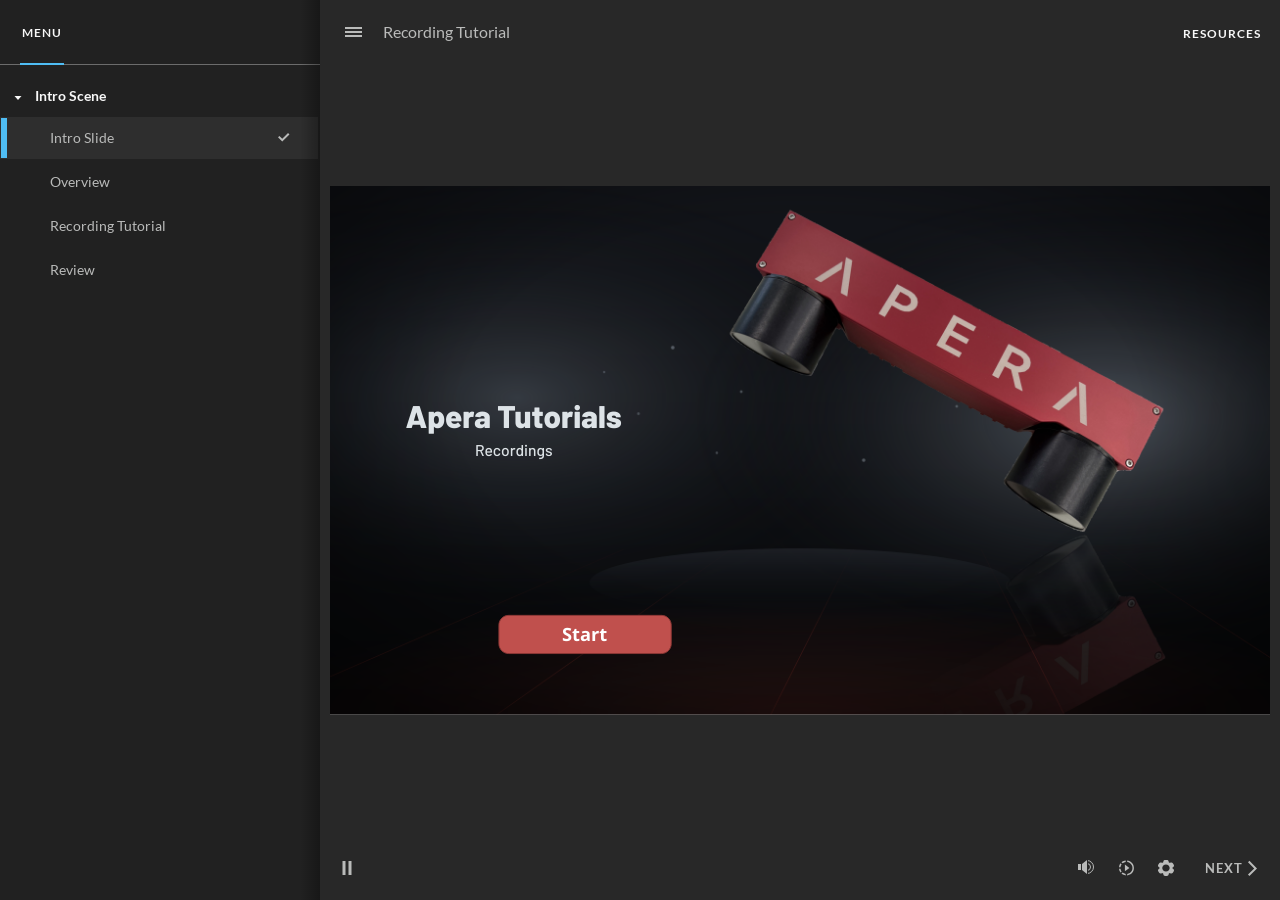
<file: story.html>
﻿<!doctype html>
<html lang="en-US">
<head>
  <meta charset="utf-8">
  <!-- Created using Storyline 360 x64 - http://www.articulate.com  -->
  <!-- version: 3.121.37380.0 -->
  <title>Recording Tutorial</title>
  <meta http-equiv="x-ua-compatible" content="IE=edge"/>
  <meta name="viewport" content="width=device-width,initial-scale=1,user-scalable=no,shrink-to-fit=no,minimal-ui"/>
  <meta name="apple-mobile-web-app-capable" content="yes"/>
  <style>
    html, body { height: 100%; padding: 0; margin: 0 }
    #app { height: 100%; width: 100%; }
  </style>

  <script>
    window.DS = {};
    window.globals = {
      DATA_PATH_BASE: '',
      HAS_FRAME: true,
      HAS_SLIDE: true,

      lmsPresent: false,
      tinCanPresent: false,
      cmi5Present: false,
      aoSupport: false,
      scale: 'Scaled',
      captureRc: false,
      browserSize: 'optimal',
      bgColor: '#282828',
      features: 'DropInBase,JsInteractions,LoadPromiseUpgrade,Localization,MediaPromiseUpgrade,PlayerMemoryEnhancements,SlideLevelScale',
      themeName: 'unified',
      preloaderColor: '#FFFFFF',
      suppressAnalytics: false,
      productChannel: 'stable',
      publishSource: 'storyline',
      aid: 'aid|bb8668c2-1219-5e08-a5fa-d84aa47ecfd4',
      cid: 'ce42cf44-3e6e-4ec0-9b9b-03b50b475794',
      playerVersion: '3.121.37380.0',
      publishTimestamp: '2026-08-31T23:07:39.2760599Z',
      maxIosVideoElements: 10,
      connectionSettings: { message: 'You%20are%20offline.%20Trying%20to%20reconnect...', useDarkTheme: false, mode: 'disabled' },
      hasFeature: function(feature) {
        return this.features.split(',').includes(feature);
      },
      
      parseParams: function(qs) {
        if (window.globals.parsedParams != null) {
          return window.globals.parsedParams;
        }
        qs = (qs || window.location.search.substr(1)).split('+').join(' ');
        var params = {},
            tokens,
            re = /[?&]?([^=]+)=([^&]*)/g;

        while (tokens = re.exec(qs)) {
          params[decodeURIComponent(tokens[1]).trim()] =
            decodeURIComponent(tokens[2]).trim();
        }
        window.globals.parsedParams = params;
        return params;
      }

    };

    if (window.flagsUnderTest != null) {
      window.globals.features = window.flagsUnderTest.reduce((accum, feature) => {
        if (!accum.includes(feature)) {
          accum.push(feature);
        }
        return accum;
      }, window.globals.features.split(',')).join();
    }
  </script>
  <script>
    var isIe11 = ('ActiveXObject' in window || window.MSBlobBuilder != null)
      && window.msCrypto != null && !window.ActiveXObject;
    if (isIe11) {
      window.globals.unsupportedBrowser = true;
      document.write(atob('[base64]'));
    }
  </script>

  <script>
    if (window.globals.hasFeature('Localization')) {
      
      
    }
  </script>

  
  
  <script>window.THREE = { };</script>
  <script src='html5/lib/hls/hls.min.js' type=text/javascript></script>
</head>
<body style="background: #282828" class="cs-HTML theme-unified">
  <!-- 360 -->
  <script>!function(){var e,i=/iPhone/i,o=/iPod/i,n=/iPad/i,t=/\biOS-universal(?:.+)Mac\b/i,r=/\bAndroid(?:.+)Mobile\b/i,a=/Android/i,d=/(?:SD4930UR|\bSilk(?:.+)Mobile\b)/i,p=/Silk/i,l=/Windows Phone/i,u=/\bWindows(?:.+)ARM\b/i,b=/BlackBerry/i,s=/BB10/i,c=/Opera Mini/i,f=/\b(CriOS|Chrome)(?:.+)Mobile/i,h=/Mobile(?:.+)Firefox\b/i,v=function(e){return void 0!==e&&"MacIntel"===e.platform&&"number"==typeof e.maxTouchPoints&&e.maxTouchPoints>1&&"undefined"==typeof MSStream};e=function(e){var m={userAgent:"",platform:"",maxTouchPoints:0};e||"undefined"==typeof navigator?"string"==typeof e?m.userAgent=e:e&&e.userAgent&&(m={userAgent:e.userAgent,platform:e.platform,maxTouchPoints:e.maxTouchPoints||0}):m={userAgent:navigator.userAgent,platform:navigator.platform,maxTouchPoints:navigator.maxTouchPoints||0};var g=m.userAgent,y=g.split("[FBAN");void 0!==y[1]&&(g=y[0]),void 0!==(y=g.split("Twitter"))[1]&&(g=y[0]);var A=function(e){return function(i){return i.test(e)}}(g),w={apple:{phone:A(i)&&!A(l),ipod:A(o),tablet:!A(i)&&(A(n)||v(m))&&!A(l),universal:A(t),device:(A(i)||A(o)||A(n)||A(t)||v(m))&&!A(l)},amazon:{phone:A(d),tablet:!A(d)&&A(p),device:A(d)||A(p)},android:{phone:!A(l)&&A(d)||!A(l)&&A(r),tablet:!A(l)&&!A(d)&&!A(r)&&(A(p)||A(a)),device:!A(l)&&(A(d)||A(p)||A(r)||A(a))||A(/\bokhttp\b/i)},windows:{phone:A(l),tablet:A(u),device:A(l)||A(u)},other:{blackberry:A(b),blackberry10:A(s),opera:A(c),firefox:A(h),chrome:A(f),device:A(b)||A(s)||A(c)||A(h)||A(f)},any:!1,phone:!1,tablet:!1};return w.any=w.apple.device||w.android.device||w.windows.device||w.other.device,w.phone=w.apple.phone||w.android.phone||w.windows.phone,w.tablet=w.apple.tablet||w.android.tablet||w.windows.tablet,w}(),"object"==typeof exports&&"undefined"!=typeof module?module.exports=e:"function"==typeof define&&define.amd?define((function(){return e})):this.isMobile=e}();
    window.isMobile.apple.tablet = window.isMobile.apple.tablet ||
      (navigator.platform === 'MacIntel' && navigator.maxTouchPoints > 1);
    window.isMobile.apple.device = window.isMobile.apple.device || window.isMobile.apple.tablet;
    window.isMobile.tablet = window.isMobile.tablet || window.isMobile.apple.tablet;
    window.isMobile.any = window.isMobile.any || window.isMobile.apple.tablet;
  </script>

  <div id="focus-sink" tabindex="-1"></div>

  <div id="preso"></div>
  <script>
    (function() {

      var classTypes = [ 'desktop', 'mobile', 'phone', 'tablet' ];

      var addDeviceClasses = function(prefix, testObj) {
        var curr, i;
        for (i = 0; i < classTypes.length; i++) {
          curr = classTypes[i];
          if (testObj[curr]) {
            document.body.classList.add(prefix + curr);
          }
        }
      };

      var params = window.globals.parseParams(),
          isDevicePreview = params.devicepreview === '1',
          isPhoneOverride = params.deviceType === 'phone' || (isDevicePreview && params.phone == '1'),
          isTabletOverride = (params.deviceType === 'tablet' || isDevicePreview) && !isPhoneOverride,
          isMobileOverride = isPhoneOverride || isTabletOverride;

      var deviceView = {
        desktop: !window.isMobile.any && !isMobileOverride,
        mobile: window.isMobile.any || isMobileOverride,
        phone: isPhoneOverride || (window.isMobile.phone && !isTabletOverride),
        tablet: isTabletOverride || window.isMobile.tablet
      };

      window.globals.deviceView = deviceView;
      window.isMobile.desktop = !window.isMobile.any;
      window.isMobile.mobile = window.isMobile.any;

      addDeviceClasses('view-', deviceView);

    })();
  </script>
  
  <script src='story_content/triggers.js' type=text/javascript></script>
<script src='story_content/user.js' type=text/javascript></script>
  <div class="slide-loader"></div>

  <script>
    var doc = document, loader = doc.body.querySelector('.slide-loader'); [ 1, 2, 3 ].forEach(function(n) { var d = doc.createElement('div'); d.style.backgroundColor = window.globals.preloaderColor; d.classList.add('mobile-loader-dot'); d.classList.add('dot' + n); loader.appendChild(d); });
  </script>

  <div class="mobile-load-title-overlay" style="display: none">
    <div class="mobile-load-title">Recording Tutorial</div>
  </div>

  <div class="mobile-chrome-warning"></div>

  
<style>
  .warn-connection-dialog {
    display: none;
    background: transparent;
    pointer-events: all;
    position: fixed;
    left: 0;
    top: 0;
    width: 100%;
    height: 100%;
    z-index: 999;
  }

  .warn-connection-content {
    pointer-events: all;
    border-radius: 4px;
    background: white;
    border: 1px solid #E7E7E7;
    color: #333333;
    box-shadow: 0 2px 4px rgba(0, 0, 0, 0.25);
    transition: all 150ms ease-out;
    position: absolute;
    white-space: nowrap;
  }

  .view-phone.is-landscape .warn-connection-content {
    left: 23px;
    bottom: 23px;
  }

  .view-tablet.is-landscape .warn-connection-content {
    left: 50%;
    top: 20px;
    transform: translateX(-50%);
  }

  .view-mobile.is-portrait .warn-connection-content {
    transform: translate(-50%, calc(-100% - 15px));
  }

  .warn-connection-content p {
    display: inline-block;
    margin: 0 8px 0 0;
    line-height: 33px;
    font-size: 11px;
  }

  .warn-connection-content svg {
    position: relative;
    vertical-align: middle;
    margin: 0 2px 2px 8px;
  }

  .view-desktop .warn-connection-content {
    left: 1.5em;
    bottom: 1.5em;
  }

  .view-desktop .warn-connection-content p {
    font-size: 1.1em;
  }

  .is-offline .warn-connection-dialog {
    display: block;
  }

  .is-offline .cs-panel * {
    pointer-events: none !important;
  }

  .is-offline .cs-panel {
    pointer-events: all !important;
  }

  .is-offline #nav-controls * {
    pointer-events: none !important;
  }

  .is-offline #nav-controls {
    pointer-events: all !important;
  }
</style>

<div class="warn-connection-dialog" role="alertdialog" aria-modal="true" tabindex="0" aria-labelledby="warn-connection-message">
  <div class="warn-connection-content">
    <svg width="17" height="15" viewBox="0 0 17 15" xmlns="http://www.w3.org/2000/svg">
      <path fill="#8F0000" stroke="white" d="M16.07,12.98 L15.88,12.23 L9.51,1.21 C8.97,0.26,7.6,0.26,7.06,1.21 L0.69,12.23 C0.15,13.16,0.81,14.36,1.91,14.36 H14.65 C15.47,14.36,16.05,13.7,16.07,12.98 Z"/>
      <path fill="white" stroke="white" d="M8.58,5.5 C8.35,5.28,8.5,5.35,8.21,5.32 C8.09,5.35,7.97,5.49,7.96,5.67 C7.97,5.79,7.98,5.92,7.98,6.04 L7.98,6.04 C7.99,6.17,8,6.31,8.01,6.43 L8.01,6.44 C8.03,6.92,8.06,7.41,8.09,7.9 L8.09,7.9 C8.12,8.39,8.14,8.88,8.17,9.37 C8.17,9.39,8.18,9.42,8.2,9.44 C8.23,9.46,8.25,9.47,8.28,9.47 C8.31,9.47,8.34,9.46,8.35,9.44 C8.37,9.43,8.38,9.4,8.39,9.35 L8.39,9.34 C8.39,9.24,8.4,9.15,8.4,9.05 L8.4,9.05 C8.41,8.96,8.41,8.86,8.42,8.75 C8.43,8.44,8.45,8.12,8.47,7.81 L8.47,7.81 C8.49,7.49,8.51,7.18,8.53,6.87 C8.55,6.46,8.56,6.05,8.59,5.64 L8.6,5.62 C8.6,5.57,8.59,5.53,8.58,5.5 L8.21,5.32 Z"/>
      <circle fill="white" stroke="white" cx="8.3" cy="11.35" r="0.3"/>
    </svg>
    <p id="warn-connection-message">You are offline. Trying to reconnect...</p>
  </div>
</div>

<script>
  (function() {
    window.DS.connection = {
      warningShown: false,
      assets: {},
      loadingAssetGroup: false,
      retryDelay: 500
    };

    var connectionSettings = window.globals.connectionSettings || {};

    var useConnectionMessages = window.AbortController != null &&
      window.location.protocol != 'file:' &&
      connectionSettings.mode === 'normal';

    window.DS.connection.useConnectionMessages = useConnectionMessages;

    var assetCount = 0;
    var checkLoadedId;


    if (useConnectionMessages && connectionSettings != null) {
      var contentEl = document.querySelector('.warn-connection-content');
      var messageEl = contentEl.querySelector('p');

      if (connectionSettings.useDarkTheme) {
        contentEl.style.borderColor = '#BABBBA';
        contentEl.style.backgroundColor = '#282828';
        contentEl.style.color = '#FFFFFF';
      }

      if (connectionSettings.message != null) {
        messageEl.textContent = window.decodeURIComponent(connectionSettings.message);
      }
    }

    function checkAssetsReady() {
      for (var i in DS.connection.assets) {
        if (!DS.connection.assets[i].success) {
          return false;
        }
      }
      return true;
    }

    function stopAssetGroup() {
      if (!useConnectionMessages) { return; }

      assetCount = 0;

      DS.connection.oldAssetGroup = DS.connection.assets;
      DS.connection.assets = {};
      DS.connection.loadingAssetGroup = false;
      clearInterval(checkLoadedId);
    }

    function startAssetGroup() {
      if (!useConnectionMessages) { return; }
      var ticks = 0;
      clearInterval(checkLoadedId);
      checkLoadedId = setInterval(function() {
        var loaded = 0;
        if (assetCount === 0 && loaded === 0) {
          clearInterval(checkLoadedId);
          return;
        }

        for (var i in DS.connection.assets) {
          if (DS.connection.assets[i].success) {
            loaded++;
          }
        }

        if (assetCount === loaded && checkAssetsReady()) {
          for (var i in DS.connection.assets) {
            if (DS.connection.assets[i].action) {
              DS.connection.assets[i].action();
            }
          }
          hideWarning();
          stopAssetGroup();
        }
      }, 100)
    }

    function requiredAsset(url, action, retry, type) {
      if (!useConnectionMessages) { return; }
      if (DS.connection.assets[url]) { return; }

      DS.connection.assets[url] = {
        success: false, action: action, retry: retry, type: type
      };
      assetCount = Object.keys(DS.connection.assets).length;
      if (!DS.connection.loadingAssetGroup) {
        startAssetGroup();
      }
      DS.connection.loadingAssetGroup = true;
    }

    function assetLoaded(url) {
      if (!useConnectionMessages) { return; }
      if (DS.connection.assets[url]) {
        DS.connection.assets[url].success = true;
      }
    }

    function assetFailed(url) {
      if (!useConnectionMessages) { return; }
      if (!DS.connection.assets[url]) {
        if (/\.js$/.test(url) && url.indexOf('transcripts') === -1) {
          setTimeout(function() {
            if (DS.connection.lastSlideLoaded != null) {
              DS.connection.lastSlideLoaded();
            }
          }, DS.connection.retryDelay);
        }
        return;
      }
      if (!DS.connection.warningShown) { showWarning(); }
      if (DS.connection.assets[url].retry) {
        setTimeout(function() {
          if (!DS.connection.assets[url].success) {
            DS.connection.assets[url].retry()
          }
        }, DS.connection.retryDelay);
      }
    }

    function hideWarning() {
      document.body.classList.remove('is-offline');
      DS.connection.warningShown = false;
      enableKeys();
    }
    DS.connection.hideWarning = hideWarning

    function showWarning(btn) {
      document.body.classList.add('is-offline')
      DS.connection.warningShown = true;
      updateWarningPosition();
      disableKeys();
    }

    function updateWarningPosition() {
      if (!DS.connection.warningShown) {
        return;
      }

      var isPortrait = document.body.classList.contains('is-portrait');
      var isMobile = document.body.classList.contains('view-mobile');
      var warningEl = document.querySelector('.warn-connection-content');

      if (isPortrait && isMobile) {
        var slide = document.querySelector('.primary-slide');
        var slideRect = slide != null
          ? slide.getBoundingClientRect()
          : { top: window.innerHeight, left: 0, width: window.innerWidth };

        warningEl.style.top = `${slideRect.top}px`
        warningEl.style.left = `${slideRect.left + slideRect.width / 2}px`
      } else {
        warningEl.style.top = null;
        warningEl.style.left = null;
      }

      window.requestAnimationFrame(updateWarningPosition);
    }

    function onDisableKeyDown(e) {
      e.preventDefault();
      e.stopImmediatePropagation();
    }

    function onDisableKeyUp(e) {
      e.preventDefault();
      e.stopImmediatePropagation();
    }

    var accStyle = document.createElement('style');
    var warnDialogEl = document.querySelector('.warn-connection-dialog');

    function disableKeys() {
      if (DS.views && DS.views.nsStack && DS.views.nsStack.length === 1) {
        DS.views.nsStack[0].tabReachable = false
        DS.views.nsStack[0].updateTabIndex(true);
      }

      accStyle.innerHTML = '.acc-shadow-dom { display: none; }';
      document.body.appendChild(accStyle);

      warnDialogEl.parentNode.append(warnDialogEl);
      warnDialogEl.focus();
    }

    function enableKeys() {
      accStyle.remove();
      if (DS.views && DS.views.nsStack && DS.views.nsStack.length === 1 && DS.views.nsStack[0].name === '_frame') {
        DS.views.nsStack[0].tabReachable = true;
        DS.views.nsStack[0].updateTabIndex();
      }
    }

    // these will all be noops if the feature flag isn't set in
    // the data and `window.globals.features`
    DS.connection.requiredAsset = requiredAsset;
    DS.connection.assetLoaded = assetLoaded;
    DS.connection.assetFailed = assetFailed;
    DS.connection.stopAssetGroup = stopAssetGroup;
    DS.connection.startAssetGroup = startAssetGroup;
  })();
</script>


  <script>
    
    if (window.autoSpider && window.vInterfaceObject) {
      document.querySelector('.mobile-load-title-overlay').style.display = 'none';
    }
  </script>

  

  <link rel="stylesheet" href="html5/data/css/output.min.css" data-noprefix/>
</body>
<script src="html5/lib/scripts/bootstrapper.min.js"></script>
</html>
</file>
<file: html5/data/css/output.min.css>
@font-face {
  font-family: 'LatoBold Charset1_ BoldC317C581';
  src: url('[data-uri]');
  font-style: normal;
  font-weight: bold;
}
@font-face {
  font-family: 'Lato Charset1_ 6AcJeWK597CC9D90';
  src: url('[data-uri]');
  font-style: normal;
  font-weight: normal;
}
@font-face {
  font-family: 'Open SansBold CharsBoldF30849B0';
  src: url('[data-uri]');
  font-style: normal;
  font-weight: bold;
}
@font-face {
  font-family: 'Barlow ExtraBold ChBoldD2F7BB43';
  src: url('[data-uri]');
  font-style: normal;
  font-weight: normal;
}
@font-face {
  font-family: 'Barlow Medium Charset1_7776E21E';
  src: url('[data-uri]');
  font-style: normal;
  font-weight: normal;
}
@font-face {
  font-family: 'Open Sans Charset1_ 5rGD62051CB';
  src: url('[data-uri]');
  font-style: normal;
  font-weight: normal;
}
@font-face {
  font-family: 'Arial Charset1_ 6Udv30IBCF263A8';
  src: url('[data-uri]');
  font-style: normal;
  font-weight: normal;
}
@font-face {
  font-family: 'Open SansBoldItalItalic9F0651A6';
  src: url('[data-uri]');
  font-style: normal;
  font-weight: bold;
}
@font-face {
  font-family: 'Open Sans Charset0_v9TY33EDE6F2';
  src: url('[data-uri]');
  font-style: normal;
  font-weight: normal;
}
@font-face {
  font-family: 'Open SansBold CharsBoldE47A47C6';
  src: url('[data-uri]');
  font-style: normal;
  font-weight: bold;
}
@font-face {
  font-family: 'Barlow ExtraBold ChBold0C091C2E';
  src: url('[data-uri]');
  font-style: normal;
  font-weight: normal;
}
@font-face {
  font-family: 'Barlow Charset0_v5lJUwK2AF10D17';
  src: url('[data-uri]');
  font-style: normal;
  font-weight: normal;
}
@font-face {
  font-family: 'Barlow Medium Charset0_F2B2DC55';
  src: url('[data-uri]');
  font-style: normal;
  font-weight: normal;
}
@font-face {
  font-family: 'Arial Charset0_v8wz5YMo9EE9FF07';
  src: url('[data-uri]');
  font-style: normal;
  font-weight: normal;
}
@font-face {
  font-family: 'Open SansBoldItalItalic3FAAA578';
  src: url('[data-uri]');
  font-style: normal;
  font-weight: bold;
}
.cs-HTML {
  background: rgba(40, 40, 40, 1);
}
.cs-npxnabnsnfns00011100101 .cs-infopanel  {
  box-shadow: 0 1px 0 rgba(0, 0, 0, 0);
  background: rgba(255, 255, 255, 1);
}
.cs-npxnabnsnfns00011100101 .cs-infopanel .cs-link {
  color: rgba(186, 187, 186, 1);
}
.cs-npxnabnsnfns00011100101 .cs-infopanel .cs-link:hover {
  color: rgba(255, 255, 255, 1);
}
.cs-npxnabnsnfns00011100101 .cs-infopanel .cs-name {
  color: rgba(68, 68, 68, 1);
}
.cs-npxnabnsnfns00011100101 .cs-infopanel .cs-title {
  color: rgba(153, 153, 153, 1);
}
.cs-npxnabnsnfns00011100101 .cs-infopanelpopup  {
  box-shadow: 0 1px 0 rgba(0, 0, 0, 0);
  background: rgba(0, 0, 0, 0);
}
.cs-npxnabnsnfns00011100101 .cs-infopanelpopup .cs-link {
  color: rgba(255, 0, 0, 1);
}
.cs-npxnabnsnfns00011100101 .cs-infopanelpopup .cs-link:hover {
  color: rgba(255, 255, 255, 1);
}
.cs-npxnabnsnfns00011100101 .cs-infopanelpopup .cs-name {
  color: rgba(255, 255, 255, 1);
}
.cs-npxnabnsnfns00011100101 .cs-infopanelpopup .cs-bio {
  color: rgba(186, 187, 186, 1);
}
.cs-npxnabnsnfns00011100101 .cs-timer  {
  color: rgba(186, 187, 186, 1);
}
.cs-npxnabnsnfns00011100101 .cs-duration stop:first-child {
  stop-color: rgba(60, 60, 60, 1);
}
.cs-npxnabnsnfns00011100101 .cs-duration stop:last-child {
  stop-color: rgba(60, 60, 60, 1);
}
.cs-npxnabnsnfns00011100101 .cs-elapsed stop:first-child {
  stop-color: rgba(254, 227, 71, 1);
}
.cs-npxnabnsnfns00011100101 .cs-elapsed stop:last-child {
  stop-color: rgba(254, 227, 71, 1);
}
.cs-npxnabnsnfns00011100101 .cs-timer .cs-pie .cs-innerstroke {
  stroke: rgba(199, 199, 199, 1);
}
.cs-npxnabnsnfns00011100101 .cs-timer .cs-pie .cs-innerborder {
  stroke: rgba(255, 255, 255, 1);
}
.cs-npxnabnsnfns00011100101 .cs-window  {
  box-shadow: 0 8px 5px rgba(0, 0, 0, 0.2);
  border-color: rgba(49, 99, 0, 0);
  background: rgba(33, 33, 33, 1);
  color: rgba(248, 248, 248, 1);
}
.cs-npxnabnsnfns00011100101 .cs-window .cs-diva {
  border-color: rgba(78, 78, 78, 1);
}
.cs-npxnabnsnfns00011100101 .cs-window .cs-divb {
  border-color: rgba(78, 78, 78, 0);
}
.cs-npxnabnsnfns00011100101 .cs-editor .cs-editor-slide {
  color: rgba(226, 226, 226, 1);
}
.cs-npxnabnsnfns00011100101 .cs-editor .cs-editor-html {
  color: rgba(186, 187, 186, 1);
}
.cs-npxnabnsnfns00011100101 .cs-editor .cs-editor-button {
  text-shadow: 0 1px 0 rgba(0, 0, 0, 0);
  color: rgba(255, 255, 255, 1);
  border-color: rgba(211, 211, 211, 1);
  background: rgba(34, 34, 34, 1);
}
.cs-npxnabnsnfns00011100101 .cs-editor .cs-editor-button:hover {
  background: rgba(68, 68, 68, 1);
}
.cs-npxnabnsnfns00011100101 .cs-editor .cs-editor-button:active {
  background: rgba(68, 68, 68, 1);
}
.cs-npxnabnsnfns00011100101 .cs-listitem  {
  color: rgba(186, 187, 186, 1);
  border-color: none;
  border: 1px solid transparent;
}
.cs-npxnabnsnfns00011100101 .cs-listitem:hover {
  background: rgba(255, 255, 255, 0.06);
  border-color: rgba(108, 108, 108, 1) !important;
  border-width: 1px;
  border-radius: 2px;
  border-style: solid;
  box-sizing: border-box;
}
.cs-npxnabnsnfns00011100101 .cs-listitem.hover {
  background: rgba(255, 255, 255, 0.06);
  border-color: rgba(108, 108, 108, 1) !important;
  border-width: 1px;
  border-radius: 2px;
  border-style: solid;
  box-sizing: border-box;
}
.cs-npxnabnsnfns00011100101 .cs-glossary  {
  color: rgba(186, 187, 186, 1);
}
.cs-npxnabnsnfns00011100101 .cs-glossary .cs-scrolling-panel {
  background: rgba(0, 0, 0, 0);
}
.cs-npxnabnsnfns00011100101 .cs-glossary .cs-term.cs-selected .cs-choice-list-trigger {
  color: rgba(255, 255, 255, 1);
  background: rgba(255, 255, 255, 1);
}
.cs-npxnabnsnfns00011100101 .cs-glossary .cs-term.cs-selected .cs-choice-list-trigger:focus {
  color: rgba(255, 255, 255, 1);
  background: rgba(255, 255, 255, 1);
}
.cs-npxnabnsnfns00011100101 .cs-glossary .cs-term:hover .cs-choice-list-trigger {
  background: rgba(186, 187, 186, 1);
}
.cs-npxnabnsnfns00011100101 .cs-glossary .cs-term.hover .cs-choice-list-trigger {
  background: rgba(186, 187, 186, 1);
}
.cs-npxnabnsnfns00011100101 .cs-glossary .cs-term .cs-choice-list-trigger:focus {
  background: rgba(186, 187, 186, 1);
}
.cs-npxnabnsnfns00011100101 .cs-glossary .cs-diva {
  border-color: rgba(0, 0, 0, 0);
}
.cs-npxnabnsnfns00011100101 .cs-glossary .cs-divb {
  border-color: rgba(0, 0, 0, 0);
}
.cs-npxnabnsnfns00011100101 .cs-glossary .cs-divc {
  border-color: rgba(0, 0, 0, 0);
}
.cs-npxnabnsnfns00011100101 .cs-glossary .cs-heading {
  color: rgba(248, 248, 248, 1);
  font-weight: 700;
}
.note-content p span {
  color: rgba(186, 187, 186, 1);
  line-height: 1.4em;
  font-size: 103.769%;
}
.cs-npxnabnsnfns00011100101 .cs-resource .cs-separator {
  border-color: rgba(0, 0, 0, 0);
}
.cs-npxnabnsnfns00011100101 .cs-outline  {
  color: rgba(45, 45, 45, 1);
}
.cs-npxnabnsnfns00011100101 .cs-outline .cs-diva {
  border-color: rgba(0, 0, 0, 0);
}
.cs-npxnabnsnfns00011100101 .cs-outline .cs-divb {
  border-color: rgba(0, 0, 0, 0);
}
.cs-npxnabnsnfns00011100101 .cs-outline .cs-divc {
  border-color: rgba(0, 0, 0, 0);
}
.cs-npxnabnsnfns00011100101 .cs-outline .cs-search-filter:hover {
  color: rgba(0, 0, 0, 0);
}
.cs-npxnabnsnfns00011100101 .cs-outline .cs-search-filter.hover {
  color: rgba(0, 0, 0, 0);
}
.cs-npxnabnsnfns00011100101 .cs-transcript  {
  color: rgba(255, 255, 255, 1);
}
.cs-npxnabnsnfns00011100101 .cs-transcript .cs-div {
  border-color: rgba(0, 0, 0, 0);
}
.cs-npxnabnsnfns00011100101 .cs-tabs:not(.topmenu-item) {
  color: rgba(248, 248, 248, 1);
}
.cs-npxnabnsnfns00011100101 .cs-tabs .cs-inner-button:not(.topmenu-item) {
  text-shadow: 0 1px 0 rgba(0, 0, 0, 0);
}
.cs-npxnabnsnfns00011100101 .cs-tabs:hover:not(.topmenu-item) {
  color: rgba(248, 248, 248, 1);
}
.cs-npxnabnsnfns00011100101 .cs-tabs.cs-selected {
  background: rgba(0, 0, 0, 0);
  color: rgba(248, 248, 248, 1);
}
.cs-npxnabnsnfns00011100101 .cs-seekcontrol  {
  background: rgba(0, 0, 0, 0);
  border-color: rgba(0, 0, 0, 0);
}
.cs-npxnabnsnfns00011100101 .cs-seekcontrol .cs-button:hover .cs-icon {
  fill: rgba(255, 255, 255, 1);
}
.cs-npxnabnsnfns00011100101 .cs-seekcontrol .cs-button.hover .cs-icon {
  fill: rgba(255, 255, 255, 1);
}
.cs-npxnabnsnfns00011100101 .cs-seekcontrol .cs-button .cs-icon-shadow {
  fill: rgba(0, 0, 0, 0);
}
.cs-npxnabnsnfns00011100101 .cs-seekcontrol .cs-button .cs-icon {
  fill: rgba(180, 180, 180, 1);
}
.cs-npxnabnsnfns00011100101 .cs-seekcontrol .cs-seek .cs-fill {
  background: rgba(255, 255, 255, 0.6);
}
.cs-npxnabnsnfns00011100101 .cs-seekcontrol .cs-seek {
  background: rgba(108, 108, 108, 1);
  border-color: rgba(0, 0, 0, 0);
}
.cs-npxnabnsnfns00011100101 .cs-searchinput .cs-input {
  color: rgba(186, 187, 186, 1);
  border-color: rgba(0, 0, 0, 0);
  background: rgba(255, 255, 255, 0.06);
}
.cs-npxnabnsnfns00011100101 .cs-searchinput .cs-input:focus {
  color: rgba(248, 248, 248, 1);
  background: rgba(41, 41, 41, 1);
}
.cs-npxnabnsnfns00011100101 .cs-searchinput .cs-input:hover {
  box-shadow: inset 0 0 1px 0 rgba(69, 126, 19, 0);
}
.cs-npxnabnsnfns00011100101 .cs-searchinput .cs-input.hover {
  box-shadow: inset 0 0 1px 0 rgba(69, 126, 19, 0);
}
.cs-npxnabnsnfns00011100101 .cs-searchinput .cs-button .cs-icon {
  fill: rgba(186, 187, 186, 1);
}
.cs-npxnabnsnfns00011100101 .cs-searchinput .cs-button:hover {
  fill: rgba(63, 133, 0, 1);
}
.cs-npxnabnsnfns00011100101 .cs-searchinput .cs-button.hover {
  fill: rgba(63, 133, 0, 1);
}
.cs-npxnabnsnfns00011100101 .cs-menu  {
  box-shadow: 0 1px 0 rgba(0, 0, 0, 0);
  background: rgba(33, 33, 33, 1);
}
.cs-npxnabnsnfns00011100101 .cs-topmenu-item.active .cs-tab {
  background: rgba(33, 33, 33, 1);
}
.cs-npxnabnsnfns00011100101 .cs-logo  {
  box-shadow: 0 1px 0 rgba(37, 75, 0, 1);
  background: rgba(255, 255, 255, 0);
}
.cs-npxnabnsnfns00011100101 .cs-checkbox  {
  color: rgba(255, 255, 255, 1);
}
.cs-npxnabnsnfns00011100101 .cs-checkbox:hover {
  border-color: rgba(175, 221, 130, 1);
}
.cs-npxnabnsnfns00011100101 .cs-checkbox.hover {
  border-color: rgba(175, 221, 130, 1);
}
.cs-npxnabnsnfns00011100101 .cs-checkbox .cs-box {
  color: rgba(255, 255, 255, 1);
  border-color: rgba(42, 83, 0, 1);
}
.cs-npxnabnsnfns00011100101 .cs-checkbox .cs-box:checked::after {
  color: rgba(43, 196, 0, 1);
}
.cs-npxnabnsnfns00011100101 .cs-button  {
  text-shadow: 0 1px 0 rgba(0, 0, 0, 0);
  color: rgba(186, 187, 186, 1);
  border-color: rgba(0, 0, 0, 0);
  background: rgba(0, 0, 0, 0);
  box-shadow: 0 1px 0 rgba(0, 0, 0, 0);
}
.cs-npxnabnsnfns00011100101 .cs-button .cs-icon {
  fill: rgba(186, 187, 186, 1);
}
.cs-npxnabnsnfns00011100101 .cs-button .cs-icon-shadow {
  fill: rgba(0, 0, 0, 0);
}
.cs-npxnabnsnfns00011100101 .cs-button:hover {
  background: rgba(248, 248, 248, 1);
}
.cs-npxnabnsnfns00011100101 .cs-button.hover {
  background: rgba(248, 248, 248, 1);
}
.cs-npxnabnsnfns00011100101 .cs-button:active {
  background: rgba(0, 0, 0, 0);
}
.cs-npxnabnsnfns00011100101 .cs-button.cs-disabled:hover {
  background: rgba(0, 0, 0, 0);
}
.cs-npxnabnsnfns00011100101 .cs-button.cs-disabled.hover {
  background: rgba(0, 0, 0, 0);
}
.cs-npxnabnsnfns00011100101 .cs-button.cs-disabled:active {
  background: rgba(0, 0, 0, 0);
}
.cs-npxnabnsnfns00011100101 .cs-button.cs-volume:hover {
  background: rgba(0, 0, 0, 0);
}
.cs-npxnabnsnfns00011100101 .cs-button.cs-volume.hover {
  background: rgba(0, 0, 0, 0);
}
.cs-npxnabnsnfns00011100101 .cs-button.cs-volume:active {
  background: rgba(0, 0, 0, 0);
}
.cs-npxnabnsnfns00011100101.cs-base  {
  color: rgba(186, 187, 186, 1);
  border-color: rgba(40, 40, 40, 1);
  background: rgba(40, 40, 40, 1);
}
.cs-npxnabnsnfns00011100101.cs-base .cs-separator .cs-diva {
  background: rgba(69, 69, 69, 1);
}
.cs-npxnabnsnfns00011100101.cs-base .cs-separator .cs-divb {
  background: rgba(0, 0, 0, 0);
}
.cs-npxnabnsnfns00011100101.cs-base .cs-topmenu-item.active .cs-tab {
  border-color: rgba(69, 69, 69, 1);
}
.cs-npxnabnsnfns00011100101.cs-base .cs-topmenu-item.active .cs-panel {
  border-color: rgba(69, 69, 69, 1);
}
.cs-npxnabnsnfns00011100101.cs-base .cs-left {
  background: rgba(33, 33, 33, 1);
}
.cs-npxnabnsnfns00011100101.cs-base .cs-area-primary .cs-slide-container {
  background: rgba(40, 40, 40, 1);
}
.cs-npxnabnsnfns00011100101.cs-base.cs-custom-theme .cs-brandhighlight-bg {
  background: rgba(79, 189, 244, 1) !important;
}
.cs-npxnabnsnfns00011100101.cs-base.cs-custom-theme .cs-brandhighlight-secondary-bg {
  background: rgba(255, 255, 255, 1) !important;
}
.cs-npxnabnsnfns00011100101.cs-base.cs-custom-theme .cs-brandhighlight-border {
  border-color: rgba(79, 189, 244, 1) !important;
}
.cs-npxnabnsnfns00011100101.cs-base.cs-custom-theme .cs-brandhighlight-text {
  color: rgba(79, 189, 244, 1) !important;
}
.cs-npxnabnsnfns00011100101.cs-base.cs-custom-theme .cs-brandhighlight-fill {
  fill: rgba(79, 189, 244, 1) !important;
}
.cs-npxnabnsnfns00011100101.cs-base.cs-custom-theme .cs-listitem.cs-selected {
  background-color: rgba(255, 255, 255, 0.06) !important;
}
.cs-npxnabnsnfns00011100101 .cs-volume::-moz-range-thumb {
  border-color: rgba(43, 85, 0, 1);
  box-shadow: inset 0 0 1px 0 rgba(43, 85, 0, 1);
  background: rgba(255, 255, 255, 1);
}
.cs-npxnabnsnfns00011100101 .cs-volume::-ms-thumb {
  border-color: rgba(43, 85, 0, 1);
  box-shadow: inset 0 0 1px 0 rgba(43, 85, 0, 1);
  background: rgba(255, 255, 255, 1);
}
.cs-npxnabnsnfns00011100101 .cs-volume::-webkit-slider-thumb {
  border-color: rgba(43, 85, 0, 1);
  box-shadow: inset 0 0 1px 0 rgba(43, 85, 0, 1);
  background: rgba(255, 255, 255, 1);
}
.cs-npxnabnsnfns00011100101 .cs-volume::-moz-range-track {
  border-color: rgba(66, 140, 1, 1);
  background: rgba(108, 108, 108, 1);
}
.cs-npxnabnsnfns00011100101 .cs-volume::-ms-track {
  border-color: rgba(66, 140, 1, 1);
  background: rgba(108, 108, 108, 1);
}
.cs-npxnabnsnfns00011100101 .cs-volume::-webkit-slider-runnable-track {
  border-color: rgba(66, 140, 1, 1);
  background: rgba(108, 108, 108, 1);
}
body.show-focus .tab-focus-box {
  box-shadow: 0 0 0 1px rgba(255, 255, 0, 1), 0 0 0 3px rgba(0, 32, 96, 1), 0 0 5px 5px rgba(255, 255, 0, 1);
  border-color: transparent;
  outline: 2px transparent solid;
}
.skipnav {
  box-shadow: 0 0 0 1px rgba(255, 255, 0, 1), 0 0 0 3px rgba(0, 32, 96, 1), 0 0 5px 5px rgba(255, 255, 0, 1);
  border-color: transparent;
  outline: 2px transparent solid;
}
.cs-npxnabnsnfns00011100101 .cs-listitem:hover {
  color: none;
}
.cs-npxnabnsnfns00011100101 .cs-listitem.hover {
  color: none;
}
.cs-npxnabnsnfns00011100101 .cs-listitem.cs-viewed {
  color: #BABBBA;
}
.cs-npxnabnsnfns00011100101 .cs-listitem {
  color: #BABBBA;
}
.cs-npxnabnsnfns00011100101 .cs-listitem:hover .cs-icon-carrot * {
  fill: none;
}
.cs-npxnabnsnfns00011100101 .cs-listitem.hover .cs-icon-carrot * {
  fill: none;
}
.cs-npxnabnsnfns00011100101 .cs-listitem .cs-icon-carrot {
  color: none;
  top: calc(3px);
}
.cs-npxnabnsnfns00011100101 .cs-listitem .cs-icon-carrot .cs-shadow {
  color: #F8F8F8;
}
.cs-npxnabnsnfns00011100101 .item-collapsible .is-scene {
  color: #F8F8F8 !important;
  font-weight: 700;
}
.cs-npxnabnsnfns00011100101 .is-scene .cs-icon-carrot * {
  color: #F8F8F8 !important;
  font-weight: 700;
}
.cs-npxnabnsnfns00011100101 .is-scene:not(.outline-links-collapse) > a {
  color: #F8F8F8;
}
.cs-npxnabnsnfns00011100101 .is-scene:not(.outline-links-collapse) .cs-icon-carrot * {
  fill: none !important;
  color: #F8F8F8 !important;
}
.cs-npxnabnsnfns00011100101 .tabs, .cs-npxnabnsnfns00011100101 .cs-logo {
  border-bottom: 1px solid rgba(108, 108, 108, 1);
}
.cs-npxnabnsnfns00011100101 .area-secondary-wrapper:after {
  background-image: url('[data-uri]');
  background-size: 100%;
}
.cs-npxnabnsnfns00011100101 .panel-footer {
  background: #212121;
}
.cs-npxnabnsnfns00011100101 #outline-search {
  background: rgba(255, 255, 255, 0.06);
  border-color: rgba(108, 108, 108, 1);
  border-width: 1px;
  border-style: solid;
}
.cs-npxnabnsnfns00011100101 .topmenu-panel #outline-search {
  background: #545454;
}
.cs-npxnabnsnfns00011100101 .search-icon circle, .cs-npxnabnsnfns00011100101 .search-icon path {
  stroke: #BABBBA;
}
.cs-npxnabnsnfns00011100101 #outline-search input[type   =search] {
  color: #F8F8F8;
}
.cs-npxnabnsnfns00011100101 #outline-search ::-webkit-input-placeholder {
  color: #BABBBA !important;
}
.cs-npxnabnsnfns00011100101 #outline-search :-ms-input-placeholder {
  color: #BABBBA !important;
}
.cs-npxnabnsnfns00011100101 #outline-search ::-moz-placeholder {
  color: #BABBBA !important;
  opacity: 1;
}
.cs-npxnabnsnfns00011100101 .cs-topmenu-item.active, body:not(.is-touchable-tablet) .cs-npxnabnsnfns00011100101 .cs-topmenu-item:hover {
  color: #F8F8F8;
}
.cs-npxnabnsnfns00011100101 .cs-topmenu-item.button-tapped {
  color: #F8F8F8;
}
.cs-npxnabnsnfns00011100101 .cs-topmenu-item.active .cs-tab, .cs-npxnabnsnfns00011100101 .cs-topmenu-item .cs-tab {
  background: transparent !important;
  border: none !important;
}
.cs-npxnabnsnfns00011100101 .top-tabs-drop-icon div {
  background: #BABBBA;
}
.cs-npxnabnsnfns00011100101 .cs-panel.topmenu-panel .panel-content, .cs-npxnabnsnfns00011100101 .top-tabs-drop {
  background: #212121;
}
.cs-npxnabnsnfns00011100101 .cs-topmenu-item.active .cs-panel {
  background: #212121;
}
.cs-npxnabnsnfns00011100101 .cs-menu.topmenu-panel, .cs-npxnabnsnfns00011100101 .top-tabs-drop {
  border: 1px solid rgba(69, 69, 69, 1) !important;
  border-radius: 3px;
}
.cs-npxnabnsnfns00011100101 .resources .resources-list a:hover {
  background: rgba(255, 255, 255, 0.06);
}
body:not(.is-touchable-tablet) .cs-npxnabnsnfns00011100101 .resources .resources-list a:hover {
  background: rgba(255, 255, 255, 0.06);
}
.cs-npxnabnsnfns00011100101 .resources .resources-list a.hover {
  background: rgba(255, 255, 255, 0.06);
}
body:not(.is-touchable-tablet) .cs-npxnabnsnfns00011100101 .resources .resources-list a.hover {
  background: rgba(255, 255, 255, 0.06);
}
.cs-npxnabnsnfns00011100101 .resources .resources-list a.button-tapped {
  background: rgba(255, 255, 255, 0.06);
}
.cs-npxnabnsnfns00011100101 .cs-icon path, .cs-npxnabnsnfns00011100101 .cs-icon rect, .cs-npxnabnsnfns00011100101 .cs-icon polygon, .cs-npxnabnsnfns00011100101 .menu-icon-wrapper.menu-icon-wrapper-hover path {
  fill: #BABBBA;
}
.cs-npxnabnsnfns00011100101 .cs-icon .icon-stroke-only {
  fill: none !important;
  stroke: #BABBBA !important;
}
body:not(.is-touchable-tablet) .cs-npxnabnsnfns00011100101 .cs-button:hover .cs-icon path, body:not(.is-touchable-tablet) .cs-npxnabnsnfns00011100101 .cs-button:hover .cs-icon rect, body:not(.is-touchable-tablet) .cs-npxnabnsnfns00011100101 .cs-button:hover .cs-icon polygon {
  fill: #F8F8F8;
}
body:not(.is-touchable-tablet) .cs-npxnabnsnfns00011100101 .cs-tabs:hover .search-icon circle, body:not(.is-touchable-tablet) .cs-npxnabnsnfns00011100101 .cs-tabs:hover .search-icon path {
  stroke: #F8F8F8;
}
.cs-npxnabnsnfns00011100101 .cs-button.button-tapped .cs-icon path, .cs-npxnabnsnfns00011100101 .cs-button.button-tapped .cs-icon rect, .cs-npxnabnsnfns00011100101 .cs-button.button-tapped .cs-icon polygon {
  fill: #F8F8F8;
}
body:not(.is-touchable-tablet) .cs-npxnabnsnfns00011100101 .cs-button:hover .cs-icon .icon-stroke-only {
  fill: none !important;
  stroke: #F8F8F8 !important;
}
.cs-npxnabnsnfns00011100101 .cs-button:button-tapped .cs-icon .icon-stroke-only {
  fill: none !important;
  stroke: #F8F8F8 !important;
}
.cs-npxnabnsnfns00011100101 .menu-icon-wrapper.menu-icon-wrapper-hover svg path {
  fill: #F8F8F8;
}
.floating-sidebar:not(.sidebar-closed) .cs-npxnabnsnfns00011100101 #hamburger .menu-icon-wrapper svg path {
  fill: #BABBBA;
}
.floating-sidebar:not(.sidebar-closed) .cs-npxnabnsnfns00011100101 #hamburger .menu-icon-wrapper.menu-icon-wrapper-hover svg path {
  fill: #F8F8F8;
}
.cs-npxnabnsnfns00011100101 .volume .btn:before {
  background-image: url('[data-uri]');
}
.cs-npxnabnsnfns00011100101 .volume-track {
  background: #6C6C6C;
}
.cs-npxnabnsnfns00011100101 .volume-icon circle {
  stroke: #BABBBA;
}
.cs-npxnabnsnfns00011100101 .cs-settings > .settings-panel {
  background: #212121;
  border: 1px solid rgba(69, 69, 69, 1) !important;
  border-radius: 3px;
}
.cs-npxnabnsnfns00011100101 .cs-settings > .panel-down-arrow {
  fill: #212121;
}
.cs-npxnabnsnfns00011100101 .switch-toggle .border {
  stroke: #7C7C7C;
}
.cs-npxnabnsnfns00011100101 .switch-toggle .thumb-off .thumb {
  fill: #A2A2A2;
}
.cs-npxnabnsnfns00011100101 .switch-toggle .thumb-on .track {
  fill: rgba(79, 189, 244, 1);
}
.cs-npxnabnsnfns00011100101 .switch-toggle .thumb-off .track {
  fill: rgba(255, 255, 255, 0.1);
}
.cs-npxnabnsnfns00011100101 .switch-label {
  color: #BABBBA;
}
.cs-npxnabnsnfns00011100101 .cs-panel .scrollarea-btn:after {
  background: rgba(179, 180, 179, 0.75);
}
.scrollarea-scrollbar:hover .scrollarea-btn:after, .scrollarea-scrollbar.highlight-scrollbar .scrollarea-btn:after {
  background: rgba(179, 180, 179, 0.75);
}
.floating-sidebar .sidebar-overlay {
  background: rgba(0, 0, 0, 0.85);
}
.cs-npxnabnsnfns00011100101 .overlay-message {
  background: rgba(0, 0, 0, 0.85);
}
.cs-npxnabnsnfns00011100101 .top-ui-bg, .cs-npxnabnsnfns00011100101 .bottom-ui-bg, .cs-npxnabnsnfns00011100101 .right-ui-bg, .cs-npxnabnsnfns00011100101 .left-ui-bg {
  background: rgba(40, 40, 40, 0.8);
}
.cs-npxnabnsnfns00011100101 .circle-progress-bg {
  fill: #282828;
}
.cs-npxnabnsnfns00011100101 .circle-progress-well {
  fill: #6C6C6C;
}
.cs-npxnabnsnfns00011100101 .circle-progress-pie {
  stroke: #6C6C6C;
}
.cs-npxnabnsnfns00011100101 .lightbox .option-pane {
  background: rgba(40, 40, 40, 0.8);
}
.cs-npxnabnsnfns00011100101 .lightbox .option-pane:before {
  background: #282828;
}
.cs-npxnabnsnfns00011100101 .message-window {
  background: #212121;
  border: 1px solid rgba(255, 255, 255, 1) !important;
  border-radius: 3px;
}
.cs-npxnabnsnfns00011100101 .message-window-header p, .cs-npxnabnsnfns00011100101 .message-window-text {
  color: #F8F8F8;
}
.cs-npxnabnsnfns00011100101 .message-window-header p {
  border-bottom: 1px solid rgba(255, 255, 255, 1);
}
.cs-npxnabnsnfns00011100101 .message-window button.slide-object-button {
  border: 1px solid rgba(255, 255, 255, 1) !important;
}
.cs-npxnabnsnfns00011100101 .message-window button.slide-object-button:hover {
  background: rgba(255, 255, 255, 0.06) !important;
}
.message-window .slide-object-button tspan, .message-window .slide-object-button-text tspan {
  fill: #F8F8F8 !important;
}
body:not(.is-touchable-tablet) .cs-npxnabnsnfns00011100101 .cs-button:hover .text {
  color: #F8F8F8;
}
.cs-npxnabnsnfns00011100101 .cs-button.button-tapped .text {
  color: #F8F8F8;
}
.cs-npxnabnsnfns00011100101.cs-base {
  background: #282828;
}
.cs-npxnabnsnfns00011100101 .cs-menu {
  background: transparent;
}
.cs-npxnabnsnfns00011100101 .progress-bar .progress-bar-fill:after {
  background: #FFFFFF !important;
}
.cs-npxnabnsnfns00011100101 .volume-dot {
  background: #FFFFFF !important;
}
.fn-npnxnanbsnfns00011100101 {
  font-family: 'Lato22AB4CAF';
  -webkit-font-variant-ligatures: no-common-ligatures;
  font-variant-ligatures: no-common-ligatures;
}
.fn-pxabnsnfns00011100101 {
  font-family: 'Lato22AB4CAF';
  -webkit-font-variant-ligatures: no-common-ligatures;
  font-variant-ligatures: no-common-ligatures;
}
.fn-npxnabnsnfns00011100101 {
  font-family: 'Lato22AB4CAF';
  -webkit-font-variant-ligatures: no-common-ligatures;
  font-variant-ligatures: no-common-ligatures;
}
.fn-npnxnanbnsnfns00011100101 {
  font-family: 'Lato22AB4CAF';
  -webkit-font-variant-ligatures: no-common-ligatures;
  font-variant-ligatures: no-common-ligatures;
}
.fn-pxabnsnfns00011100100 {
  font-family: 'Lato22AB4CAF';
  -webkit-font-variant-ligatures: no-common-ligatures;
  font-variant-ligatures: no-common-ligatures;
}
@font-face {
  font-family: 'Lato22AB4CAF';
  src: url('[data-uri]');
  font-style: normal;
  font-weight: bold;
}
@font-face {
  font-family: 'Lato22AB4CAF';
  src: url('[data-uri]');
  font-style: normal;
  font-weight: normal;
}
.cs-ResumePromptSlide .cs-6lBkKjcJhtU-ResumePromptSlide-btn0 {
  color: rgba(255, 255, 255, 1);
  border-color: rgba(211, 211, 211, 1);
  background: rgba(34, 34, 34, 1);
  text-shadow: 0 1px 0 rgba(0, 0, 0, 0);
}
.cs-ResumePromptSlide .cs-6lBkKjcJhtU-ResumePromptSlide-btn0 .cs-html {
  color: rgba(186, 187, 186, 1);
}
.cs-ResumePromptSlide .cs-6lBkKjcJhtU-ResumePromptSlide-btn0 .cs-slide {
  border-color: rgba(226, 226, 226, 1);
}
.cs-ResumePromptSlide .cs-6lBkKjcJhtU-ResumePromptSlide-btn0:hover {
  background: rgba(68, 68, 68, 1);
}
.cs-ResumePromptSlide .cs-6lBkKjcJhtU-ResumePromptSlide-btn0:active {
  background: rgba(68, 68, 68, 1);
}
.cs-ResumePromptSlide .cs-6lBkKjcJhtU-ResumePromptSlide-btn1 {
  color: rgba(255, 255, 255, 1);
  border-color: rgba(211, 211, 211, 1);
  background: rgba(34, 34, 34, 1);
  text-shadow: 0 1px 0 rgba(0, 0, 0, 0);
}
.cs-ResumePromptSlide .cs-6lBkKjcJhtU-ResumePromptSlide-btn1 .cs-html {
  color: rgba(186, 187, 186, 1);
}
.cs-ResumePromptSlide .cs-6lBkKjcJhtU-ResumePromptSlide-btn1 .cs-slide {
  border-color: rgba(226, 226, 226, 1);
}
.cs-ResumePromptSlide .cs-6lBkKjcJhtU-ResumePromptSlide-btn1:hover {
  background: rgba(68, 68, 68, 1);
}
.cs-ResumePromptSlide .cs-6lBkKjcJhtU-ResumePromptSlide-btn1:active {
  background: rgba(68, 68, 68, 1);
}
.cs-ExternalInterfaceErrorSlide .cs-buttonOK {
  color: rgba(255, 255, 255, 1);
  border-color: rgba(211, 211, 211, 1);
  background: rgba(34, 34, 34, 1);
  text-shadow: 0 1px 0 rgba(0, 0, 0, 0);
}
.cs-ExternalInterfaceErrorSlide .cs-buttonOK .cs-html {
  color: rgba(186, 187, 186, 1);
}
.cs-ExternalInterfaceErrorSlide .cs-buttonOK .cs-slide {
  border-color: rgba(226, 226, 226, 1);
}
.cs-ExternalInterfaceErrorSlide .cs-buttonOK:hover {
  background: rgba(68, 68, 68, 1);
}
.cs-ExternalInterfaceErrorSlide .cs-buttonOK:active {
  background: rgba(68, 68, 68, 1);
}
</file>
